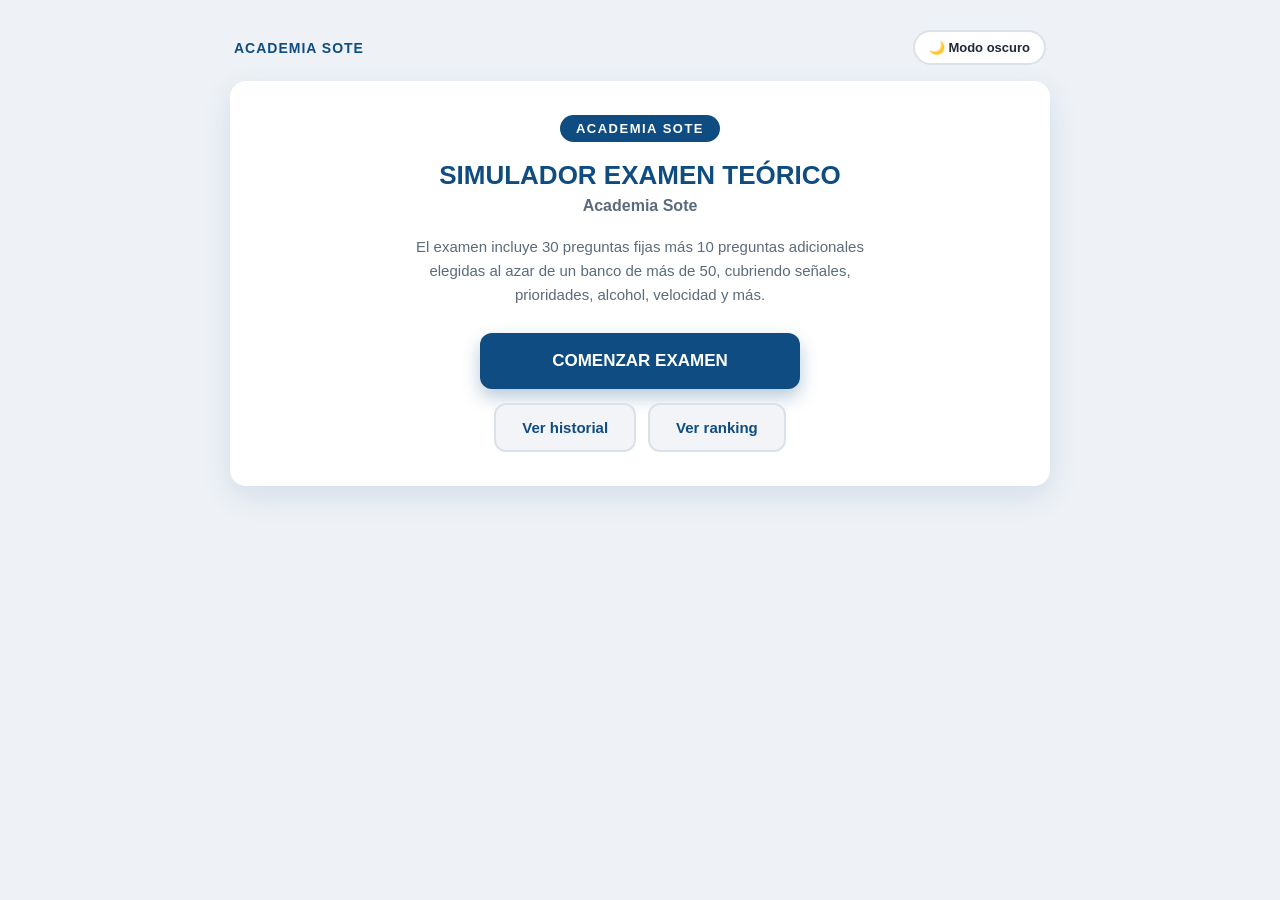
<file: simulacro.html>
<!DOCTYPE html>
<html lang="es">
<head>
<meta charset="UTF-8">
<meta name="viewport" content="width=device-width, initial-scale=1.0">
<title>Simulador Examen Teórico - Academia Sote</title>
<style>
  :root{
    --azul: #0F4C81;
    --azul-oscuro: #0a3a63;
    --fondo: #eef2f6;
    --tarjeta: #ffffff;
    --gris-claro: #f2f4f7;
    --gris-medio: #dbe1e8;
    --texto: #1f2937;
    --texto-suave: #5b6b7b;
    --verde: #1e9e5a;
    --verde-bg: #e6f8ee;
    --rojo: #d64545;
    --rojo-bg: #fdeaea;
    --sombra: 0 10px 30px rgba(15,76,129,0.12);
    --radio: 16px;
    --transicion: all .3s ease;
  }

  body.oscuro{
    --azul: #3a8bd8;
    --azul-oscuro: #2c6cad;
    --fondo: #0f1720;
    --tarjeta: #182430;
    --gris-claro: #212f3c;
    --gris-medio: #2c3e50;
    --texto: #eef2f6;
    --texto-suave: #a9b7c6;
    --verde: #34c77b;
    --verde-bg: #12301f;
    --rojo: #e9686b;
    --rojo-bg: #3a1a1c;
    --sombra: 0 10px 30px rgba(0,0,0,0.5);
  }

  *{ margin:0; padding:0; box-sizing:border-box; font-family:'Segoe UI', Roboto, Arial, sans-serif; }

  body{
    background: var(--fondo);
    color: var(--texto);
    min-height:100vh;
    display:flex;
    justify-content:center;
    padding: 20px;
    transition: background .3s ease, color .3s ease;
  }

  .app{ width:100%; max-width: 820px; margin-top: 10px; }

  .barra-superior{
    display:flex;
    justify-content:space-between;
    align-items:center;
    margin-bottom: 16px;
    padding: 0 4px;
  }
  .marca{
    font-weight: 800;
    color: var(--azul);
    font-size: 14px;
    letter-spacing: 1px;
  }
  .btn-tema{
    background: var(--tarjeta);
    border: 2px solid var(--gris-medio);
    color: var(--texto);
    border-radius: 30px;
    padding: 8px 14px;
    cursor:pointer;
    font-size: 13px;
    font-weight: 700;
    transition: var(--transicion);
  }
  .btn-tema:hover{ border-color: var(--azul); }

  .pantalla{ display:none; animation: fadeIn .4s ease; }
  .pantalla.activa{ display:block; }
  @keyframes fadeIn{ from{opacity:0; transform:translateY(10px);} to{opacity:1; transform:translateY(0);} }

  .tarjeta{
    background: var(--tarjeta);
    border-radius: var(--radio);
    box-shadow: var(--sombra);
    padding: 34px 30px;
    transition: var(--transicion);
    margin-bottom: 18px;
  }

  /* Inicio */
  .inicio{ text-align:center; }
  .logo-academia{
    display:inline-block;
    background: var(--azul);
    color: #fff;
    font-weight:700;
    font-size: 13px;
    letter-spacing: 1.5px;
    padding: 6px 16px;
    border-radius: 20px;
    margin-bottom: 18px;
  }
  .titulo-principal{ font-size: 26px; font-weight: 800; color: var(--azul); margin-bottom: 6px; }
  .subtitulo{ font-size: 16px; color: var(--texto-suave); margin-bottom: 20px; font-weight:600; }
  .descripcion{ font-size: 15px; color: var(--texto-suave); line-height: 1.6; max-width: 480px; margin: 0 auto 26px auto; }

  .btn{ border:none; cursor:pointer; font-weight:700; border-radius: 12px; transition: var(--transicion); font-size: 15px; }
  .btn-primario{ background: var(--azul); color: #fff; padding: 16px 34px; box-shadow: 0 8px 18px rgba(15,76,129,0.3); }
  .btn-primario:hover{ background: var(--azul-oscuro); transform: translateY(-2px); }
  .btn-primario:disabled{ opacity:.5; cursor:not-allowed; transform:none; }
  .btn-grande{ width: 100%; max-width: 320px; padding: 18px 30px; font-size: 17px; }
  .btn-secundario{ background: var(--gris-claro); color: var(--azul); padding: 14px 26px; border: 2px solid var(--gris-medio); }
  .btn-secundario:hover{ background: var(--gris-medio); }
  .fila-botones{ display:flex; flex-wrap:wrap; gap:12px; justify-content:center; margin-top: 6px; }

  /* Examen */
  .header-examen{ display:flex; justify-content:space-between; align-items:center; margin-bottom: 16px; flex-wrap: wrap; gap: 10px; }
  .contador-pregunta{ font-weight: 700; color: var(--azul); font-size: 15px; }
  .categoria-pregunta{ font-size: 12px; font-weight:700; color: var(--texto-suave); text-transform: uppercase; letter-spacing: .5px; }
  .cronometro{ background: var(--gris-claro); color: var(--azul); font-weight: 800; padding: 8px 16px; border-radius: 10px; font-size: 15px; min-width: 90px; text-align:center; }

  .barra-progreso-contenedor{ width:100%; height: 8px; background: var(--gris-medio); border-radius: 20px; overflow:hidden; margin-bottom: 24px; }
  .barra-progreso{ height:100%; width:0%; background: linear-gradient(90deg, var(--azul), #3a7bbf); border-radius: 20px; transition: width .4s ease; }

  .imagen-pregunta{
    width: 100%;
    max-width: 220px;
    height: 220px;
    margin: 0 auto 22px auto;
    border-radius: 14px;
    overflow: hidden;
    display:flex;
    align-items:center;
    justify-content:center;
    background: var(--gris-claro);
  }
  .imagen-pregunta img{ width:100%; height:100%; object-fit: contain; padding: 10px; }
  .imagen-no-disponible{
    width:100%; height:100%;
    display:flex; align-items:center; justify-content:center;
    color: var(--texto-suave); font-size: 13px; font-weight:700; text-align:center; padding: 10px;
  }

  .texto-pregunta{ font-size: 19px; font-weight: 700; color: var(--texto); margin-bottom: 22px; line-height: 1.5; }

  .opciones{ display:flex; flex-direction: column; gap: 12px; margin-bottom: 26px; }
  .opcion{
    display:flex; align-items:center; gap: 12px;
    background: var(--gris-claro); border: 2px solid var(--gris-medio);
    border-radius: 12px; padding: 14px 16px; cursor: pointer;
    transition: var(--transicion); font-size: 15px; font-weight: 500;
    color: var(--texto);
  }
  .opcion:hover{ border-color: var(--azul); transform: translateX(3px); }
  .opcion.seleccionada{ border-color: var(--azul); background: var(--verde-bg); box-shadow: 0 4px 10px rgba(15,76,129,0.15); }
  .opcion .letra{
    width: 28px; height: 28px; min-width: 28px; border-radius: 50%;
    background: var(--tarjeta); border: 2px solid var(--gris-medio);
    display:flex; align-items:center; justify-content:center;
    font-weight: 700; font-size: 13px; color: var(--azul);
  }
  .opcion.seleccionada .letra{ background: var(--azul); color: #fff; border-color: var(--azul); }

  .pie-examen{ display:flex; justify-content:space-between; gap: 10px; }

  /* Resultados */
  .resultado-encabezado{ text-align:center; margin-bottom: 26px; }
  .trofeo{ font-size: 60px; margin-bottom: 10px; }
  .resultado-estado{ font-size: 26px; font-weight: 800; padding: 10px 26px; border-radius: 14px; display:inline-block; margin-bottom: 10px; letter-spacing: 1px; }
  .resultado-estado.aprobado{ background: var(--verde-bg); color: var(--verde); }
  .resultado-estado.no-aprobado{ background: var(--rojo-bg); color: var(--rojo); }
  .mensaje-motivador{ color: var(--texto-suave); font-size: 14px; margin-top: 6px; }

  .grid-resultados{ display:grid; grid-template-columns: repeat(2, 1fr); gap: 14px; margin-bottom: 26px; }
  .stat-card{ background: var(--gris-claro); border-radius: 14px; padding: 18px; text-align:center; }
  .stat-valor{ font-size: 26px; font-weight: 800; color: var(--azul); }
  .stat-label{ font-size: 13px; color: var(--texto-suave); margin-top: 4px; font-weight:600; }
  .stat-card.correctas .stat-valor{ color: var(--verde); }
  .stat-card.incorrectas .stat-valor{ color: var(--rojo); }

  .titulo-seccion{ font-size: 19px; font-weight: 800; color: var(--azul); margin-bottom: 16px; text-align:center; }

  /* Categorías */
  .categoria-item{ margin-bottom: 12px; }
  .categoria-fila{ display:flex; justify-content:space-between; font-size: 13px; font-weight:600; margin-bottom: 4px; }
  .categoria-barra-fondo{ width:100%; height: 8px; background: var(--gris-medio); border-radius: 20px; overflow:hidden; }
  .categoria-barra{ height:100%; background: var(--azul); border-radius: 20px; transition: width .5s ease; }

  /* Revisión */
  .revision-item{ border: 2px solid var(--gris-medio); border-radius: 14px; padding: 18px; margin-bottom: 16px; background: var(--tarjeta); }
  .revision-item.correcta{ border-color: var(--verde); background: var(--verde-bg); }
  .revision-item.incorrecta{ border-color: var(--rojo); background: var(--rojo-bg); }
  .revision-numero{ font-size: 12px; font-weight:700; color: var(--texto-suave); margin-bottom: 6px; text-transform:uppercase; }
  .revision-pregunta{ font-weight: 700; margin-bottom: 10px; font-size: 15px; }
  .revision-imagen{ max-width: 140px; max-height: 140px; margin-bottom: 12px; border-radius: 10px; background: var(--gris-claro); }
  .revision-respuesta{ font-size: 14px; margin-bottom: 4px; }
  .revision-explicacion{ font-size: 13px; margin-top: 8px; color: var(--texto-suave); background: rgba(0,0,0,0.03); padding: 10px 12px; border-radius: 10px; }
  .badge-correcta{ color: var(--verde); font-weight: 700; }
  .badge-incorrecta{ color: var(--rojo); font-weight: 700; }

  #seccion-revision, #seccion-historial, #seccion-ranking{ display:none; }
  #seccion-revision.activa, #seccion-historial.activa, #seccion-ranking.activa{ display:block; animation: fadeIn .4s ease; }

  .historial-item, .ranking-item{
    display:flex; justify-content:space-between; align-items:center;
    background: var(--gris-claro); border-radius: 12px; padding: 12px 16px; margin-bottom: 10px; font-size: 14px;
  }
  .ranking-item .puesto{ font-weight:800; color: var(--azul); width: 30px; }
  .historial-item .fecha, .ranking-item .fecha{ color: var(--texto-suave); font-size: 12px; }

  .aviso-guardado{
    background: var(--verde-bg); color: var(--verde); font-weight:700; font-size: 13px;
    padding: 12px 16px; border-radius: 12px; margin-bottom: 18px; text-align:center;
  }

  #canvas-confetti{ position: fixed; top:0; left:0; width:100%; height:100%; pointer-events:none; z-index: 999; }

  @media (max-width: 600px){
    .tarjeta{ padding: 24px 16px; border-radius: 14px; }
    .titulo-principal{ font-size: 21px; }
    .texto-pregunta{ font-size: 17px; }
    .btn-grande{ max-width: 100%; }
  }
</style>
</head>
<body>

<canvas id="canvas-confetti"></canvas>

<div class="app">

  <div class="barra-superior">
    <span class="marca">ACADEMIA SOTE</span>
    <button class="btn-tema" id="btn-tema">🌙 Modo oscuro</button>
  </div>

  <!-- ============ PANTALLA INICIO ============ -->
  <section id="pantalla-inicio" class="pantalla activa">
    <div class="tarjeta inicio">
      <span class="logo-academia">ACADEMIA SOTE</span>
      <h1 class="titulo-principal">SIMULADOR EXAMEN TEÓRICO</h1>
      <p class="subtitulo">Academia Sote</p>
      <p class="descripcion">
        El examen incluye 30 preguntas fijas más 10 preguntas adicionales elegidas al azar
        de un banco de más de 50, cubriendo señales, prioridades, alcohol, velocidad y más.
      </p>
      <div id="aviso-guardado-contenedor"></div>
      <div class="fila-botones">
        <button class="btn btn-primario btn-grande" id="btn-comenzar">COMENZAR EXAMEN</button>
      </div>
      <div class="fila-botones" style="margin-top:14px;">
        <button class="btn btn-secundario" id="btn-ver-historial">Ver historial</button>
        <button class="btn btn-secundario" id="btn-ver-ranking">Ver ranking</button>
      </div>
    </div>

    <div class="tarjeta" id="seccion-historial">
      <h2 class="titulo-seccion">Últimos simulacros</h2>
      <div id="contenedor-historial"></div>
    </div>

    <div class="tarjeta" id="seccion-ranking">
      <h2 class="titulo-seccion">Ranking de puntajes</h2>
      <div id="contenedor-ranking"></div>
    </div>
  </section>

  <!-- ============ PANTALLA EXAMEN ============ -->
  <section id="pantalla-examen" class="pantalla">
    <div class="tarjeta">
      <div class="header-examen">
        <div>
          <div class="contador-pregunta" id="contador-pregunta">Pregunta 1 de 40</div>
          <div class="categoria-pregunta" id="categoria-pregunta">Categoría</div>
        </div>
        <span class="cronometro" id="cronometro">00:00</span>
      </div>

      <div class="barra-progreso-contenedor">
        <div class="barra-progreso" id="barra-progreso"></div>
      </div>

      <div class="imagen-pregunta" id="imagen-pregunta" style="display:none;"></div>

      <p class="texto-pregunta" id="texto-pregunta">Cargando pregunta...</p>

      <div class="opciones" id="contenedor-opciones"></div>

      <div class="pie-examen">
        <button class="btn btn-secundario" id="btn-anterior">ANTERIOR</button>
        <button class="btn btn-primario" id="btn-siguiente">SIGUIENTE</button>
      </div>
    </div>
  </section>

  <!-- ============ PANTALLA RESULTADOS ============ -->
  <section id="pantalla-resultados" class="pantalla">
    <div class="tarjeta">
      <div class="resultado-encabezado">
        <div class="trofeo" id="trofeo" style="display:none;">🏆</div>
        <div class="resultado-estado" id="resultado-estado">APROBADO</div>
        <div class="mensaje-motivador" id="mensaje-motivador"></div>
      </div>

      <div class="grid-resultados">
        <div class="stat-card correctas">
          <div class="stat-valor" id="stat-correctas">0</div>
          <div class="stat-label">Correctas</div>
        </div>
        <div class="stat-card incorrectas">
          <div class="stat-valor" id="stat-incorrectas">0</div>
          <div class="stat-label">Incorrectas</div>
        </div>
        <div class="stat-card">
          <div class="stat-valor" id="stat-porcentaje">0%</div>
          <div class="stat-label">Porcentaje</div>
        </div>
        <div class="stat-card">
          <div class="stat-valor" id="stat-tiempo">00:00</div>
          <div class="stat-label">Tiempo utilizado</div>
        </div>
      </div>

      <h2 class="titulo-seccion">Estadísticas por categoría</h2>
      <div id="contenedor-categorias" style="margin-bottom: 26px;"></div>

      <div class="fila-botones">
        <button class="btn btn-secundario" id="btn-revisar">REVISAR RESPUESTAS</button>
        <button class="btn btn-primario" id="btn-reintentar">REALIZAR OTRO SIMULACRO</button>
      </div>

      <div id="seccion-revision">
        <h2 class="titulo-seccion" style="margin-top:24px;">Revisión de Respuestas</h2>
        <div id="contenedor-revision"></div>
      </div>
    </div>
  </section>

</div>

<script>
/* =========================================================
   ESTRUCTURA DE CADA PREGUNTA (obligatoria para todas):
   {
     id: numero,
     tipo: "fija" | "aleatoria",
     categoria: "texto de la categoría",
     pregunta: "texto de la pregunta",
     imagen: "images/nombre.svg" o "" si no tiene,
     opciones: ["", "", "", ""],
     correcta: indice de la opcion correcta,
     explicacion: "por que esa opcion es la correcta"
   }
========================================================= */

/* =========================================================
   PREGUNTAS FIJAS (30) - SIEMPRE APARECEN, EN ESTE ORDEN,
   CON EL TEXTO Y LAS OPCIONES EXACTAS PROVISTAS.
   NO MODIFICAR TEXTO NI OPCIONES NI ORDEN.
========================================================= */
const preguntasFijas = [
  {
    id: 1, tipo: "fija", categoria: "Velocidad",
    pregunta: "La velocidad adecuada de circulación de un vehículo en caso de aglomeración de personas es:",
    imagen: "",
    opciones: ["15 km/h", "Paso de peatón", "25 km/h", "Ninguna de las anteriores"],
    correcta: 0,
    explicacion: "En zonas con aglomeración de personas la velocidad máxima permitida se reduce a 15 km/h para evitar accidentes."
  },
  {
    id: 2, tipo: "fija", categoria: "Luces",
    pregunta: "El color de las luces que proyectan hacia adelante los vehículos pueden ser:",
    imagen: "",
    opciones: ["Rojas o blancas", "Verdes o amarillas", "Amarillas o blancas", "Ninguna de las anteriores es correcta"],
    correcta: 2,
    explicacion: "Las luces delanteras reglamentarias deben ser blancas o amarillas; el rojo y el verde no están permitidos hacia adelante."
  },
  {
    id: 3, tipo: "fija", categoria: "Seguridad",
    pregunta: "Durante la carga de combustible se podrá mantener el motor encendido:",
    imagen: "",
    opciones: ["Verdadero", "Falso"],
    correcta: 1,
    explicacion: "El motor debe apagarse durante la carga de combustible por riesgo de incendio o explosión."
  },
  {
    id: 4, tipo: "fija", categoria: "Conceptos generales",
    pregunta: "La calle o calzada es el tramo de la vía pública destinado preferentemente a:",
    imagen: "",
    opciones: ["La circulación en cualquier vehículo", "Solamente la circulación de vehículos pesados", "La circulación de peatones", "Solamente la circulación de vehículos livianos"],
    correcta: 0,
    explicacion: "La calzada es la parte de la vía destinada a la circulación de vehículos en general, sin restringirse a un tipo específico."
  },
  {
    id: 5, tipo: "fija", categoria: "Prioridades de paso",
    pregunta: "Cruce peatonal es:",
    imagen: "",
    opciones: [
      "Parte de la calle habilitada para ser atravesada por peatones",
      "La senda de seguridad formada por la prolongación (imaginaria o demarcada) del eje de calzada",
      "Parte de la vereda donde se debe esperar hasta poder cruzar",
      "Los llamados \"lomos de burro\""
    ],
    correcta: 1,
    explicacion: "El cruce peatonal se define como la senda de seguridad formada por la prolongación, imaginaria o demarcada, del eje de la vereda o calzada."
  },
  {
    id: 6, tipo: "fija", categoria: "Luces",
    pregunta: "Ante estas circunstancias: lluvia, atardecer, niebla, humo. ¿Con qué luces deberá circular?",
    imagen: "",
    opciones: ["Luces de posición", "Luces de corto alcance", "Luces de largo alcance", "Luz de marcha atrás"],
    correcta: 1,
    explicacion: "En condiciones de baja visibilidad se deben usar las luces bajas (de corto alcance), ya que las altas encandilan y reducen la visibilidad propia y ajena."
  },
  {
    id: 7, tipo: "fija", categoria: "Seguridad",
    pregunta: "Al reventar un neumático se debe tomar fuertemente el volante y frenar tan suavemente como le sea posible:",
    imagen: "",
    opciones: ["Verdadero", "Falso"],
    correcta: 0,
    explicacion: "Sostener firmemente el volante y frenar de forma progresiva evita que el vehículo se desvíe bruscamente tras el reventón."
  },
  {
    id: 8, tipo: "fija", categoria: "Velocidad",
    pregunta: "En carretera se debe aminorar la marcha en:",
    imagen: "",
    opciones: ["Zona urbana y caseríos", "Curvas y cruces", "Paso de nivel y puentes", "Todas las anteriores son correctas"],
    correcta: 3,
    explicacion: "Todas esas situaciones representan zonas de mayor riesgo donde corresponde reducir la velocidad."
  },
  {
    id: 9, tipo: "fija", categoria: "Seguridad",
    pregunta: "Usted puede usar la bocina de su vehículo para:",
    imagen: "",
    opciones: ["Apurar al que va adelante", "Prevenir un accidente en caso de extrema necesidad", "Avisar que va a estacionar", "Siempre, salvo cuando pasa frente a un hospital"],
    correcta: 1,
    explicacion: "La bocina solo debe usarse como recurso excepcional para prevenir un accidente, no para presionar a otros conductores."
  },
  {
    id: 10, tipo: "fija", categoria: "Prioridades de paso",
    pregunta: "Derecho preferente de paso es:",
    imagen: "",
    opciones: [
      "La facultad de un peatón o un conductor de un vehículo para proseguir su marcha",
      "La facultad de un vehículo para no detener la marcha al ingresar a una calle preferencial",
      "La facultad del conductor de un vehículo para cambiar de dirección careciendo de preferencia",
      "Ninguna de las anteriores es correcta"
    ],
    correcta: 0,
    explicacion: "El derecho preferente de paso es la facultad de proseguir la marcha con prioridad sobre otros usuarios de la vía."
  },
  {
    id: 11, tipo: "fija", categoria: "Cinturón",
    pregunta: "¿Para quién es obligatorio el uso del cinturón de seguridad?",
    imagen: "",
    opciones: ["Solo para los ocupantes del asiento trasero del vehículo", "Solo para los ocupantes de los asientos delanteros del vehículo", "Para todos los ocupantes del coche", "Ninguna de las anteriores es correcta"],
    correcta: 2,
    explicacion: "El uso del cinturón de seguridad es obligatorio para todos los ocupantes del vehículo, sin importar el asiento."
  },
  {
    id: 12, tipo: "fija", categoria: "Prioridades de paso",
    pregunta: "En un cruce no regulado, ¿qué vehículo tiene el derecho preferente de paso?",
    imagen: "",
    opciones: ["El que llega primero al cruce", "El que aparece por la derecha", "El que aparece por la izquierda", "El que llega último al cruce"],
    correcta: 1,
    explicacion: "En un cruce no regulado, la prioridad la tiene el vehículo que aparece por la derecha."
  },
  {
    id: 13, tipo: "fija", categoria: "Luces",
    pregunta: "Durante la noche en áreas urbanas los vehículos deben circular con todas las luces reglamentarias encendidas:",
    imagen: "",
    opciones: ["Verdadero", "Falso"],
    correcta: 0,
    explicacion: "De noche es obligatorio circular con las luces reglamentarias encendidas (posición y bajas), incluso en áreas urbanas iluminadas."
  },
  {
    id: 14, tipo: "fija", categoria: "Adelantamientos",
    pregunta: "Antes de empezar a pasar el vehículo que circula delante de usted deberá:",
    imagen: "",
    opciones: ["Mirar por el espejo retrovisor y encender el señalero", "Tocar bocina", "Hacer cambio de luces", "Colocarse en la senda derecha y encender el señalero"],
    correcta: 0,
    explicacion: "Antes de adelantar corresponde verificar por el espejo retrovisor que la maniobra es segura y anunciarla con el señalero."
  },
  {
    id: 15, tipo: "fija", categoria: "Seguridad",
    pregunta: "Si tiene que retroceder y por una pendiente su vehículo se va solo hacia atrás, no es necesario poner la reversa:",
    imagen: "",
    opciones: ["Verdadero", "Falso"],
    correcta: 1,
    explicacion: "Siempre que el vehículo se desplace hacia atrás debe utilizarse la marcha atrás, independientemente de la pendiente."
  },
  {
    id: 16, tipo: "fija", categoria: "Estacionamiento",
    pregunta: "¿Qué debe hacer un conductor al estacionar un vehículo motorizado?",
    imagen: "",
    opciones: ["Detener el motor del vehículo", "Dejar el coche en primera", "Aplicar freno de mano", "Poner las ruedas en ángulo con el cordón", "Respuestas A y C son correctas"],
    correcta: 4,
    explicacion: "Al estacionar corresponde detener el motor y aplicar el freno de mano para garantizar que el vehículo quede inmóvil."
  },
  {
    id: 17, tipo: "fija", categoria: "Seguridad",
    pregunta: "En pavimento mojado se debe circular con el vehículo en punto muerto:",
    imagen: "",
    opciones: ["Verdadero", "Falso"],
    correcta: 1,
    explicacion: "Nunca se debe circular en punto muerto, y menos aún en pavimento mojado, ya que se pierde el control y el frenado motor."
  },
  {
    id: 18, tipo: "fija", categoria: "Seguridad",
    pregunta: "Para señalizar con el brazo la disminución de velocidad o detención del vehículo se deberá colocar el mismo:",
    imagen: "",
    opciones: ["Extendido horizontalmente", "En ángulo recto hacia arriba", "Extendido hacia abajo", "Ninguna de las anteriores es correcta"],
    correcta: 2,
    explicacion: "La señal manual de disminución de velocidad o detención se realiza con el brazo extendido hacia abajo."
  },
  {
    id: 19, tipo: "fija", categoria: "Seguridad",
    pregunta: "El tiempo de reacción del conductor se ve afectado por:",
    imagen: "",
    opciones: ["El estado de la ruta", "La velocidad a la cual conduce", "El cansancio", "Los defectos mecánicos del vehículo"],
    correcta: 2,
    explicacion: "El tiempo de reacción es una condición del conductor y se ve directamente afectado por el cansancio, no por factores externos al conductor."
  },
  {
    id: 20, tipo: "fija", categoria: "Seguridad",
    pregunta: "La visión se reduce:",
    imagen: "",
    opciones: ["En las horas de la noche", "Con el encandilamiento", "Cuando mayor velocidad se desarrolla", "Todas las anteriores son correctas"],
    correcta: 3,
    explicacion: "Todos esos factores reducen el campo y la calidad de la visión del conductor."
  },
  {
    id: 21, tipo: "fija", categoria: "Adelantamientos",
    pregunta: "¿Qué debe hacer usted cuando otro vehículo lo está adelantando?",
    imagen: "",
    opciones: ["Mantener la velocidad o disminuirla", "Encender las luces", "Frenar bruscamente", "Aumentar la velocidad"],
    correcta: 0,
    explicacion: "Cuando lo adelantan corresponde mantener o reducir la velocidad para facilitar la maniobra del otro vehículo con seguridad."
  },
  {
    id: 22, tipo: "fija", categoria: "Seguridad",
    pregunta: "Si usted está mentalmente incapacitado para conducir, le pueden negar la libreta:",
    imagen: "",
    opciones: ["Verdadero", "Falso"],
    correcta: 0,
    explicacion: "La aptitud psicofísica es requisito para obtener y mantener la libreta de conducir; si no se cumple, puede negarse."
  },
  {
    id: 23, tipo: "fija", categoria: "Cinturón",
    pregunta: "En caso de incendio o inmersión, el cinturón de seguridad disminuye el riesgo de muerte:",
    imagen: "",
    opciones: ["Verdadero", "Falso"],
    correcta: 1,
    explicacion: "En situaciones de incendio o inmersión el cinturón puede dificultar una salida rápida del vehículo si no se libera a tiempo."
  },
  {
    id: 24, tipo: "fija", categoria: "Seguridad",
    pregunta: "En caso de quedarse sin frenos, cuando el pedal ofrece algo de resistencia, lo correcto es:",
    imagen: "",
    opciones: ["Apretar el pedal a fondo", "Bombear para recuperar presión en el sistema", "Apretar el pedal suavemente", "Todas son correctas", "La A y B son correctas"],
    correcta: 1,
    explicacion: "Bombear el pedal permite recuperar presión en el circuito hidráulico y recuperar parcialmente la capacidad de frenado."
  },
  {
    id: 25, tipo: "fija", categoria: "Prioridades de paso",
    pregunta: "Cuando se cambia de dirección y gira a la derecha, usted debe:",
    imagen: "",
    opciones: ["Ceder el paso a quien viene por la izquierda", "Ceder el paso a los peatones", "Todas son correctas", "Ceder el paso a quien viene por la izquierda", "A y B son correctas"],
    correcta: 4,
    explicacion: "Al girar debe cederse el paso tanto a los peatones que cruzan como a los vehículos con prioridad, combinando ambas respuestas."
  },
  {
    id: 26, tipo: "fija", categoria: "Alcohol",
    pregunta: "Para reducir los efectos del alcohol en la sangre, al momento de asumir la conducción de cualquier vehículo debemos:",
    imagen: "",
    opciones: ["Beber café", "Consumir chocolate", "Tomar un baño frío, previo a conducir", "Ninguna es correcta. No debemos conducir bajo los efectos del alcohol"],
    correcta: 3,
    explicacion: "No existe ningún método rápido para eliminar el alcohol de la sangre; lo correcto es no conducir bajo sus efectos."
  },
  {
    id: 27, tipo: "fija", categoria: "Prioridades de paso",
    pregunta: "Al llegar a un cruce con su vehículo teniendo luz verde al frente y una ambulancia haciendo uso de la sirena y luces intermitentes aparece por la izquierda pidiendo paso, intentando cruzar con luz roja al frente, ¿qué debe hacer usted?",
    imagen: "",
    opciones: [
      "No cruzar y dar preferencia de paso a la ambulancia",
      "Detenerse y comenzar a tocar bocina encendiendo todas las luces del vehículo para hacerse eco de la emergencia y avisar a los demás usuarios",
      "Proseguir la marcha porque usted tiene luz verde al frente y la ambulancia está en infracción al cruzar con luz roja"
    ],
    correcta: 0,
    explicacion: "Los vehículos de emergencia con sirena y luces activadas tienen prioridad absoluta sobre cualquier otra señal de tránsito."
  },
  {
    id: 28, tipo: "fija", categoria: "Señales preventivas",
    pregunta: "¿Qué le indica a usted esta señal?",
    imagen: "images/curva-derecha.jpg",
    opciones: ["Próximamente curva a la derecha", "Ninguna es correcta", "Próximamente curva a la izquierda", "Próximamente aparecerá tránsito sobre la izquierda"],
    correcta: 0,
    explicacion: "Esta señal preventiva triangular con la curva dibujada hacia la derecha anticipa una curva pronunciada en ese sentido."
  },
  {
    id: 29, tipo: "fija", categoria: "Seguridad",
    pregunta: "¿Dónde puede usted realizar un cambio de frente en la misma calzada por la que circula?",
    imagen: "",
    opciones: [
      "En las proximidades de puentes",
      "Ninguna de las opciones es correcta",
      "En las proximidades de curvas",
      "En repechos y cruces ferroviarios",
      "En las proximidades de pasos a nivel",
      "En las proximidades de túneles",
      "Todas son válidas"
    ],
    correcta: 1,
    explicacion: "Todas las ubicaciones listadas están prohibidas para realizar un cambio de frente por la falta de visibilidad y el riesgo que implican."
  },
  {
    id: 30, tipo: "fija", categoria: "Estacionamiento",
    pregunta: "Está terminantemente prohibido estacionar:",
    imagen: "",
    opciones: [
      "En la mitad de la cuadra",
      "En la acera derecha de las calles de doble sentido",
      "En la puerta de una escuela",
      "A menos de 10 metros de una señal de \"PARE\" o \"CEDA EL PASO\"",
      "En los canteros centrales",
      "En ángulo con el cordón",
      "Las respuestas D, E y F son correctas"
    ],
    correcta: 6,
    explicacion: "Está prohibido estacionar cerca de señales de PARE o CEDA EL PASO, en canteros centrales y en ángulo con el cordón."
  }
];

/* =========================================================
   PREGUNTAS ALEATORIAS (mínimo 50)
   De aquí se eligen 10 al azar, sin repetir, en cada examen.
   Se agregan siempre DESPUÉS de las 30 fijas (no se mezclan
   entre sí las fijas con las aleatorias).
========================================================= */
const preguntasAleatorias = [
  {
    id: 101, tipo: "aleatoria", categoria: "Señales reglamentarias",
    pregunta: "¿Qué indica esta señal?",
    imagen: "images/pare.jpg",
    opciones: ["Detención total y obligatoria antes de continuar", "Reducir la velocidad", "Ceder el paso sin detenerse", "Prohibido girar"],
    correcta: 0,
    explicacion: "La señal PARE exige una detención total del vehículo antes de reanudar la marcha, verificando que no haya riesgo."
  },
  {
    id: 102, tipo: "aleatoria", categoria: "Señales reglamentarias",
    pregunta: "¿Qué indica esta señal triangular invertida?",
    imagen: "images/ceda-el-paso.webp",
    opciones: ["Ceder el paso a quien corresponda sin detenerse obligatoriamente", "Detención obligatoria siempre", "Prohibido el paso de camiones", "Fin de la vía preferencial"],
    correcta: 0,
    explicacion: "La señal de CEDA EL PASO obliga a disminuir la velocidad y ceder prioridad, deteniéndose solo si es necesario para evitar un accidente."
  },
  {
    id: 103, tipo: "aleatoria", categoria: "Señales reglamentarias",
    pregunta: "¿Qué significa esta señal circular azul con una línea roja diagonal?",
    imagen: "images/no-estacionar.jpg",
    opciones: ["Prohibido estacionar", "Estacionamiento exclusivo para taxis", "Prohibido circular", "Zona de carga y descarga"],
    correcta: 0,
    explicacion: "Esta señal circular indica la prohibición de estacionar vehículos en ese tramo de la vía."
  },
  {
    id: 104, tipo: "aleatoria", categoria: "Señales reglamentarias",
    pregunta: "¿Qué indica una señal circular azul con una flecha blanca hacia arriba?",
    imagen: "images/doble-mano.jpg",
    opciones: ["Sentido obligatorio de circulación", "Zona de doble mano prohibida", "Fin de la autopista", "Prioridad para peatones"],
    correcta: 0,
    explicacion: "Las señales circulares azules con flechas indican el sentido obligatorio en el que se debe circular."
  },
  {
    id: 105, tipo: "aleatoria", categoria: "Señales preventivas",
    pregunta: "¿Qué anticipa esta señal triangular?",
    imagen: "images/curva-peligrosa-izquierda.jpg",
    opciones: ["Una curva peligrosa hacia la izquierda", "Una curva peligrosa hacia la derecha", "Un cruce de peatones", "Un camino sin salida"],
    correcta: 0,
    explicacion: "Esta señal preventiva anticipa que el camino presenta una curva pronunciada hacia la izquierda."
  },
  {
    id: 106, tipo: "aleatoria", categoria: "Señales preventivas",
    pregunta: "¿Qué anticipa esta señal triangular con la figura de una persona caminando?",
    imagen: "images/cruce-peatonal.jpg",
    opciones: ["Proximidad de un cruce de peatones", "Zona escolar exclusivamente", "Prohibido el paso de peatones", "Comienzo de una senda ciclista"],
    correcta: 0,
    explicacion: "Esta señal preventiva anticipa que más adelante hay un cruce habilitado para peatones."
  },
  {
    id: 107, tipo: "aleatoria", categoria: "Señales preventivas",
    pregunta: "La señal preventiva que anticipa un cruce de vías férreas es de forma:",
    imagen: "",
    opciones: ["Triangular con una cruz o símbolo de tren", "Circular con fondo rojo", "Rectangular verde", "Octogonal roja"],
    correcta: 0,
    explicacion: "Las señales preventivas de cruce ferroviario son triangulares y anticipan la proximidad de las vías."
  },
  {
    id: 108, tipo: "aleatoria", categoria: "Señales preventivas",
    pregunta: "Ante una señal preventiva de \"camino resbaladizo\", el conductor debe:",
    imagen: "",
    opciones: ["Reducir la velocidad y extremar precauciones", "Acelerar para cruzar rápido el tramo", "Ignorarla si no llueve", "Encender las luces altas"],
    correcta: 0,
    explicacion: "Ante un camino resbaladizo corresponde reducir la velocidad y aumentar la distancia de frenado prevista."
  },
  {
    id: 109, tipo: "aleatoria", categoria: "Señales informativas",
    pregunta: "¿Qué indica esta señal rectangular verde con una cruz blanca?",
    imagen: "images/hospital.jpg",
    opciones: ["Proximidad de un hospital o centro de salud", "Zona de estacionamiento gratuito", "Prohibido el paso de ambulancias", "Fin de la ruta nacional"],
    correcta: 0,
    explicacion: "Las señales informativas de servicios indican, entre otros, la proximidad de hospitales o centros de salud."
  },
  {
    id: 110, tipo: "aleatoria", categoria: "Señales informativas",
    pregunta: "Las señales informativas se caracterizan por:",
    imagen: "",
    opciones: ["Guiar al conductor sobre rutas, servicios y lugares de interés", "Imponer una prohibición obligatoria", "Advertir sobre un peligro inmediato", "Indicar siempre un límite de velocidad"],
    correcta: 0,
    explicacion: "Las señales informativas orientan al conductor sobre destinos, servicios y lugares de interés, sin imponer una prohibición."
  },
  {
    id: 111, tipo: "aleatoria", categoria: "Señales informativas",
    pregunta: "Una señal informativa con la letra \"E\" dentro de un rectángulo indica:",
    imagen: "",
    opciones: ["Zona de estacionamiento permitido", "Escuela cercana", "Estación de servicio", "Salida de emergencia"],
    correcta: 0,
    explicacion: "La letra E dentro de un rectángulo informativo suele indicar una zona habilitada para estacionar."
  },
  {
    id: 112, tipo: "aleatoria", categoria: "Señales informativas",
    pregunta: "¿Qué tipo de señal es la que indica un teléfono de emergencia en la ruta?",
    imagen: "",
    opciones: ["Informativa", "Reglamentaria", "Preventiva", "Ninguna es correcta"],
    correcta: 0,
    explicacion: "Las señales de servicios como teléfonos de emergencia son de carácter informativo."
  },
  {
    id: 113, tipo: "aleatoria", categoria: "Prioridades de paso",
    pregunta: "En una rotonda, ¿quién tiene generalmente la prioridad de paso?",
    imagen: "",
    opciones: ["El vehículo que ya circula dentro de la rotonda", "El vehículo que ingresa por la derecha", "El vehículo más grande", "El vehículo que llega primero al ingreso"],
    correcta: 0,
    explicacion: "Como regla general, el vehículo que ya se encuentra circulando dentro de la rotonda tiene prioridad sobre el que ingresa."
  },
  {
    id: 114, tipo: "aleatoria", categoria: "Prioridades de paso",
    pregunta: "Si el semáforo está en amarillo intermitente, el conductor debe:",
    imagen: "",
    opciones: ["Avanzar con precaución respetando las prioridades del cruce", "Detenerse siempre en forma obligatoria", "Acelerar para cruzar antes de que cambie", "Ignorar la señal si no hay otros vehículos"],
    correcta: 0,
    explicacion: "El amarillo intermitente indica precaución: se puede avanzar pero respetando las reglas de prioridad del cruce."
  },
  {
    id: 115, tipo: "aleatoria", categoria: "Prioridades de paso",
    pregunta: "Un peatón cruzando por una senda sin semáforo tiene:",
    imagen: "",
    opciones: ["Prioridad de paso sobre los vehículos", "Prioridad solo si es menor de edad", "Nunca tiene prioridad frente a un vehículo", "Prioridad solo de noche"],
    correcta: 0,
    explicacion: "El peatón que cruza por la senda peatonal tiene prioridad de paso frente a los vehículos."
  },
  {
    id: 116, tipo: "aleatoria", categoria: "Prioridades de paso",
    pregunta: "Ante un vehículo de emergencia con sirena y luces activadas, los demás conductores deben:",
    imagen: "",
    opciones: ["Ceder el paso y facilitar su circulación", "Mantener su velocidad normal", "Detenerse en el acto sin importar el lugar", "Adelantarlo para despejar la vía"],
    correcta: 0,
    explicacion: "Los conductores deben ceder el paso y facilitar la circulación de vehículos de emergencia con sirena y luces activadas."
  },
  {
    id: 117, tipo: "aleatoria", categoria: "Semáforos",
    pregunta: "La luz amarilla fija en un semáforo indica:",
    imagen: "",
    opciones: ["Precaución, prepararse para detenerse", "Vía libre para acelerar", "Detención total inmediata", "Cambio de sentido habilitado"],
    correcta: 0,
    explicacion: "La luz amarilla fija anuncia el cambio a rojo y advierte al conductor que debe prepararse para detenerse."
  },
  {
    id: 118, tipo: "aleatoria", categoria: "Semáforos",
    pregunta: "Una luz roja intermitente en un semáforo equivale a:",
    imagen: "",
    opciones: ["Una señal de PARE", "Una señal de CEDA EL PASO", "Vía libre", "Prohibido circular en esa calle todo el día"],
    correcta: 0,
    explicacion: "La luz roja intermitente equivale a una señal de PARE: el conductor debe detenerse totalmente antes de continuar."
  },
  {
    id: 119, tipo: "aleatoria", categoria: "Semáforos",
    pregunta: "Una flecha verde en el semáforo indica:",
    imagen: "",
    opciones: ["Se permite avanzar únicamente en el sentido de la flecha", "Se permite avanzar en cualquier dirección", "Se debe detener el vehículo", "Solo pueden avanzar los peatones"],
    correcta: 0,
    explicacion: "La flecha verde habilita el avance exclusivamente en la dirección que la flecha indica."
  },
  {
    id: 120, tipo: "aleatoria", categoria: "Semáforos",
    pregunta: "Si el semáforo está apagado por un corte de energía, el cruce se debe tratar como:",
    imagen: "",
    opciones: ["Un cruce no regulado, respetando la prioridad de derecha", "Una vía totalmente libre sin restricciones", "Un cruce prohibido para todos", "Una zona de detención total obligatoria para todos"],
    correcta: 0,
    explicacion: "Cuando el semáforo no funciona, el cruce se trata como no regulado y rige la prioridad del vehículo que aparece por la derecha."
  },
  {
    id: 121, tipo: "aleatoria", categoria: "Alcohol",
    pregunta: "El límite de alcoholemia permitido para conducir es, en la mayoría de los casos:",
    imagen: "",
    opciones: ["Muy bajo o nulo, según la normativa vigente", "Ilimitado si se conduce con precaución", "Solo se controla en rutas nacionales", "No existe ningún límite legal"],
    correcta: 0,
    explicacion: "La normativa de tránsito establece límites muy bajos o nulos de alcoholemia para poder conducir legalmente."
  },
  {
    id: 122, tipo: "aleatoria", categoria: "Alcohol",
    pregunta: "Conducir bajo los efectos del alcohol principalmente:",
    imagen: "",
    opciones: ["Reduce los reflejos y la capacidad de reacción", "Mejora la concentración del conductor", "No afecta la percepción de la velocidad", "Solo afecta a conductores nuevos"],
    correcta: 0,
    explicacion: "El alcohol reduce los reflejos, la coordinación y la capacidad de reacción ante imprevistos."
  },
  {
    id: 123, tipo: "aleatoria", categoria: "Alcohol",
    pregunta: "El alcohol se elimina del organismo:",
    imagen: "",
    opciones: ["De forma gradual con el paso del tiempo, no con remedios caseros", "Instantáneamente al tomar café", "Con una ducha fría", "Al masticar chicle"],
    correcta: 0,
    explicacion: "El organismo elimina el alcohol de forma gradual; no existen métodos caseros que aceleren ese proceso."
  },
  {
    id: 124, tipo: "aleatoria", categoria: "Alcohol",
    pregunta: "El alcohol afecta el tiempo de reacción del conductor porque:",
    imagen: "",
    opciones: ["Actúa como depresor del sistema nervioso central", "Mejora la visión nocturna", "Aumenta la atención sobre el entorno", "No tiene relación con el sistema nervioso"],
    correcta: 0,
    explicacion: "El alcohol es un depresor del sistema nervioso central, lo que enlentece la respuesta del conductor ante estímulos."
  },
  {
    id: 125, tipo: "aleatoria", categoria: "THC",
    pregunta: "Conducir bajo los efectos del THC (marihuana):",
    imagen: "",
    opciones: ["Está prohibido y afecta la atención y los reflejos", "Está permitido si se conduce despacio", "Solo está prohibido de noche", "Mejora la concentración al volante"],
    correcta: 0,
    explicacion: "Conducir bajo los efectos del THC está prohibido, ya que afecta la atención, los reflejos y la percepción del riesgo."
  },
  {
    id: 126, tipo: "aleatoria", categoria: "THC",
    pregunta: "Combinar alcohol y THC antes de conducir:",
    imagen: "",
    opciones: ["Potencia los efectos negativos sobre la conducción", "Anula los efectos de ambas sustancias", "Es seguro si se espera una hora", "No afecta el tiempo de reacción"],
    correcta: 0,
    explicacion: "La combinación de alcohol y THC potencia sus efectos negativos sobre los reflejos y la atención del conductor."
  },
  {
    id: 127, tipo: "aleatoria", categoria: "THC",
    pregunta: "El THC puede permanecer detectable en el organismo:",
    imagen: "",
    opciones: ["Durante varias horas o incluso días, según el consumo", "Solo durante 10 minutos", "Nunca es detectable en controles", "Únicamente si se fuma en el vehículo"],
    correcta: 0,
    explicacion: "El THC puede permanecer detectable en el organismo por un período prolongado, que varía según la frecuencia de consumo."
  },
  {
    id: 128, tipo: "aleatoria", categoria: "Adelantamientos",
    pregunta: "Está prohibido adelantar a otro vehículo:",
    imagen: "",
    opciones: ["En curvas con visibilidad reducida", "En cualquier recta despejada", "En autopistas con más de un carril", "Cuando el otro vehículo circula muy lento"],
    correcta: 0,
    explicacion: "Adelantar en curvas con visibilidad reducida es peligroso y está prohibido por la falta de visión sobre el tránsito que viene en sentido contrario."
  },
  {
    id: 129, tipo: "aleatoria", categoria: "Adelantamientos",
    pregunta: "¿Está permitido adelantar en la zona de un cruce peatonal señalizado?",
    imagen: "",
    opciones: ["No, está prohibido por el riesgo para los peatones", "Sí, siempre que se toque bocina", "Sí, si no hay peatones a la vista", "Solo está permitido de noche"],
    correcta: 0,
    explicacion: "Adelantar cerca de un cruce peatonal está prohibido porque compromete la seguridad de los peatones que puedan cruzar."
  },
  {
    id: 130, tipo: "aleatoria", categoria: "Adelantamientos",
    pregunta: "Una línea continua en el centro de la calzada indica que:",
    imagen: "",
    opciones: ["Está prohibido adelantar", "Se permite adelantar con precaución", "Solo pueden adelantar las motos", "Indica el fin de la ruta"],
    correcta: 0,
    explicacion: "La línea continua en el centro de la calzada prohíbe realizar maniobras de adelantamiento en ese tramo."
  },
  {
    id: 131, tipo: "aleatoria", categoria: "Adelantamientos",
    pregunta: "Adelantar utilizando la banquina o el arcén:",
    imagen: "",
    opciones: ["Está prohibido por el riesgo que implica", "Está permitido si hay espacio suficiente", "Es obligatorio en rutas con mucho tránsito", "Solo lo pueden hacer los camiones"],
    correcta: 0,
    explicacion: "Adelantar por la banquina está prohibido, ya que esa zona no está preparada para la circulación normal de vehículos."
  },
  {
    id: 132, tipo: "aleatoria", categoria: "Estacionamiento",
    pregunta: "La distancia mínima para estacionar respecto de una esquina es, generalmente:",
    imagen: "",
    opciones: ["Unos 5 metros antes de la esquina", "Pegado a la esquina", "50 metros antes de la esquina", "No existe una distancia mínima"],
    correcta: 0,
    explicacion: "Se debe respetar una distancia mínima aproximada de 5 metros antes de la esquina para no afectar la visibilidad en el cruce."
  },
  {
    id: 133, tipo: "aleatoria", categoria: "Estacionamiento",
    pregunta: "¿Se puede estacionar sobre una rampa para personas con discapacidad?",
    imagen: "",
    opciones: ["No, está terminantemente prohibido", "Sí, por unos minutos", "Sí, si no hay otro lugar disponible", "Solo de noche"],
    correcta: 0,
    explicacion: "Estacionar sobre una rampa para personas con discapacidad está prohibido, ya que impide su uso a quienes la necesitan."
  },
  {
    id: 134, tipo: "aleatoria", categoria: "Estacionamiento",
    pregunta: "Estacionar frente a la entrada de un garaje ajeno:",
    imagen: "",
    opciones: ["Está prohibido porque obstruye la salida", "Está permitido si es por poco tiempo", "Solo está prohibido de noche", "Está permitido los fines de semana"],
    correcta: 0,
    explicacion: "Estacionar frente a un garaje ajeno está prohibido porque impide la libre entrada y salida de vehículos."
  },
  {
    id: 135, tipo: "aleatoria", categoria: "Estacionamiento",
    pregunta: "Estacionar en doble fila:",
    imagen: "",
    opciones: ["Está prohibido porque obstruye la circulación", "Está permitido por unos minutos siempre", "Es obligatorio en zonas congestionadas", "Solo lo pueden hacer los taxis"],
    correcta: 0,
    explicacion: "Estacionar en doble fila está prohibido porque entorpece la circulación normal del tránsito."
  },
  {
    id: 136, tipo: "aleatoria", categoria: "Luces",
    pregunta: "El uso de luces altas dentro de zonas urbanas iluminadas:",
    imagen: "",
    opciones: ["Debe evitarse para no encandilar a otros conductores", "Es obligatorio siempre", "Mejora la visibilidad sin ningún inconveniente", "Solo se puede usar de día"],
    correcta: 0,
    explicacion: "En zonas urbanas iluminadas debe evitarse el uso de luces altas para no encandilar a otros conductores y peatones."
  },
  {
    id: 137, tipo: "aleatoria", categoria: "Luces",
    pregunta: "Las luces de giro deben encenderse:",
    imagen: "",
    opciones: ["Con anticipación suficiente antes de girar o cambiar de carril", "Justo en el instante de girar", "Solo si hay otros vehículos cerca", "Únicamente de noche"],
    correcta: 0,
    explicacion: "El señalero debe activarse con anticipación suficiente para que los demás conductores puedan prever la maniobra."
  },
  {
    id: 138, tipo: "aleatoria", categoria: "Luces",
    pregunta: "Las luces de emergencia (balizas) deben utilizarse:",
    imagen: "",
    opciones: ["Ante una detención de emergencia o peligro real en la vía", "Todo el tiempo mientras se circula", "Solo cuando llueve", "Al estacionar en cualquier lugar"],
    correcta: 0,
    explicacion: "Las balizas se reservan para situaciones de emergencia real o detenciones que representan un peligro para los demás conductores."
  },
  {
    id: 139, tipo: "aleatoria", categoria: "Luces",
    pregunta: "El color reglamentario de las luces traseras de un vehículo es:",
    imagen: "",
    opciones: ["Rojo", "Blanco", "Amarillo", "Azul"],
    correcta: 0,
    explicacion: "Las luces traseras de posición y freno deben ser de color rojo según la normativa de tránsito."
  },
  {
    id: 140, tipo: "aleatoria", categoria: "Cinturón",
    pregunta: "Los niños pequeños deben viajar en el vehículo utilizando:",
    imagen: "",
    opciones: ["Un sistema de retención infantil adecuado a su edad y talla", "El cinturón de seguridad del adulto siempre", "En brazos de un adulto", "Sin ningún sistema de sujeción si el viaje es corto"],
    correcta: 0,
    explicacion: "Los niños deben viajar en sistemas de retención infantil homologados y adecuados a su edad, peso y talla."
  },
  {
    id: 141, tipo: "aleatoria", categoria: "Cinturón",
    pregunta: "Una persona embarazada, al viajar en un vehículo:",
    imagen: "",
    opciones: ["Debe usar el cinturón de seguridad correctamente colocado", "No debe usar el cinturón bajo ninguna circunstancia", "Solo debe usar el cinturón en rutas", "Puede prescindir del cinturón en la ciudad"],
    correcta: 0,
    explicacion: "Las personas embarazadas deben usar el cinturón de seguridad, colocándolo correctamente para no comprimir el abdomen."
  },
  {
    id: 142, tipo: "aleatoria", categoria: "Cinturón",
    pregunta: "El uso del cinturón de seguridad puede eximirse:",
    imagen: "",
    opciones: ["Solo por una razón médica debidamente certificada", "Si el viaje es de menos de 5 minutos", "Si se circula a baja velocidad", "Nunca puede eximirse bajo ningún motivo"],
    correcta: 0,
    explicacion: "La exención del uso del cinturón solo procede ante una certificación médica que así lo justifique."
  },
  {
    id: 143, tipo: "aleatoria", categoria: "Niños",
    pregunta: "La edad mínima recomendada para que un niño viaje en el asiento delantero es, en general:",
    imagen: "",
    opciones: ["Una edad determinada por la normativa vigente, siempre con sistema de retención adecuado", "No existe ninguna restricción de edad", "Cualquier edad si el adulto lo sostiene con el brazo", "Solo pueden viajar adelante los mayores de 18 años sin excepción"],
    correcta: 0,
    explicacion: "Las normativas de tránsito establecen una edad mínima para viajar adelante, siempre utilizando el sistema de retención correspondiente."
  },
  {
    id: 144, tipo: "aleatoria", categoria: "Niños",
    pregunta: "El uso de sillas o sistemas de retención infantil homologados es:",
    imagen: "",
    opciones: ["Obligatorio para niños según su edad, peso y talla", "Opcional para trayectos cortos", "Solo obligatorio en rutas nacionales", "Innecesario si el adulto conduce con precaución"],
    correcta: 0,
    explicacion: "El uso de sistemas de retención infantil homologados es obligatorio y varía según la edad, peso y talla del niño."
  },
  {
    id: 145, tipo: "aleatoria", categoria: "Niños",
    pregunta: "Al bajar a un niño de un vehículo estacionado en la vía pública, se recomienda:",
    imagen: "",
    opciones: ["Bajarlo por el lado de la vereda, nunca por el lado del tránsito", "Bajarlo siempre por el lado de la calzada", "Dejarlo bajar solo sin supervisión", "No tiene importancia por qué lado baja"],
    correcta: 0,
    explicacion: "Los niños deben descender siempre por el lado de la vereda para evitar el riesgo de ser atropellados por el tránsito."
  },
  {
    id: 146, tipo: "aleatoria", categoria: "Niños",
    pregunta: "Ante un vehículo de transporte escolar detenido con las señales luminosas activadas, los demás conductores deben:",
    imagen: "",
    opciones: ["Extremar precaución y reducir la velocidad", "Adelantarlo rápidamente para no demorarse", "Tocar bocina para que se retire", "Ignorar la señal si no hay niños visibles"],
    correcta: 0,
    explicacion: "Frente a un transporte escolar con señales activadas se debe reducir la velocidad y extremar precaución por la presencia de niños."
  },
  {
    id: 147, tipo: "aleatoria", categoria: "Velocidad",
    pregunta: "La velocidad máxima habitual permitida en avenidas urbanas suele ser de:",
    imagen: "",
    opciones: ["45 km/h, salvo señalización distinta", "120 km/h", "20 km/h siempre", "No existe límite en avenidas"],
    correcta: 0,
    explicacion: "En avenidas urbanas la velocidad máxima habitual, salvo señalización distinta, ronda los 45 km/h."
  },
  {
    id: 148, tipo: "aleatoria", categoria: "Velocidad",
    pregunta: "La velocidad máxima habitual permitida en rutas nacionales suele ser de:",
    imagen: "",
    opciones: ["90 km/h, salvo señalización distinta", "150 km/h", "30 km/h", "No existe límite en rutas"],
    correcta: 0,
    explicacion: "En rutas nacionales, salvo señalización que indique otra cosa, la velocidad máxima habitual ronda los 90 km/h."
  },
  {
    id: 149, tipo: "aleatoria", categoria: "Velocidad",
    pregunta: "En zonas escolares, durante el horario de entrada y salida, se debe:",
    imagen: "",
    opciones: ["Reducir significativamente la velocidad", "Mantener la velocidad habitual de la vía", "Aumentar la velocidad para despejar la zona", "Ignorar la señalización si no hay niños visibles"],
    correcta: 0,
    explicacion: "En zonas escolares, especialmente en los horarios de entrada y salida, se debe reducir significativamente la velocidad."
  },
  {
    id: 150, tipo: "aleatoria", categoria: "Velocidad",
    pregunta: "A mayor velocidad de circulación, la distancia de frenado:",
    imagen: "",
    opciones: ["Aumenta considerablemente", "Disminuye", "Se mantiene siempre igual", "Depende únicamente del clima"],
    correcta: 0,
    explicacion: "A mayor velocidad, la distancia necesaria para detener el vehículo aumenta considerablemente."
  },
  {
    id: 151, tipo: "aleatoria", categoria: "Motocicletas",
    pregunta: "El uso del casco para conductores y acompañantes de motocicletas es:",
    imagen: "",
    opciones: ["Obligatorio en todo momento", "Opcional dentro de la ciudad", "Solo obligatorio en rutas", "Solo obligatorio de noche"],
    correcta: 0,
    explicacion: "El uso del casco homologado es obligatorio para el conductor y el acompañante en todo momento."
  },
  {
    id: 152, tipo: "aleatoria", categoria: "Motocicletas",
    pregunta: "Circular en zigzag entre los carriles con una motocicleta:",
    imagen: "",
    opciones: ["Está prohibido por el riesgo que implica", "Está permitido si el tránsito es lento", "Es obligatorio en congestiones", "Solo está prohibido en rutas"],
    correcta: 0,
    explicacion: "Circular en zigzag entre carriles está prohibido porque aumenta considerablemente el riesgo de colisión."
  },
  {
    id: 153, tipo: "aleatoria", categoria: "Motocicletas",
    pregunta: "Las motocicletas deben circular con las luces encendidas:",
    imagen: "",
    opciones: ["Tanto de día como de noche", "Únicamente de noche", "Únicamente los fines de semana", "Solo si llueve"],
    correcta: 0,
    explicacion: "Por seguridad y visibilidad, las motocicletas deben circular con las luces encendidas tanto de día como de noche."
  },
  {
    id: 154, tipo: "aleatoria", categoria: "Motocicletas",
    pregunta: "El número de acompañantes permitido en una motocicleta es, generalmente:",
    imagen: "",
    opciones: ["Uno, siempre que el vehículo esté habilitado para ello", "Tantos como entren en el asiento", "Nunca se permite acompañante", "Depende únicamente del peso del conductor"],
    correcta: 0,
    explicacion: "Generalmente se permite un único acompañante, siempre que la motocicleta esté habilitada y equipada para ello."
  },
  {
    id: 155, tipo: "aleatoria", categoria: "Distancia de seguridad",
    pregunta: "Una forma práctica de calcular la distancia de seguridad es:",
    imagen: "",
    opciones: ["La regla de los dos segundos respecto al vehículo de adelante", "Mantenerse siempre a un metro del vehículo de adelante", "No es necesario calcularla si se conduce despacio", "Dejar la misma distancia sin importar la velocidad"],
    correcta: 0,
    explicacion: "La regla de los dos segundos ayuda a mantener una distancia de seguridad adecuada respecto al vehículo que circula adelante."
  },
  {
    id: 156, tipo: "aleatoria", categoria: "Distancia de seguridad",
    pregunta: "En condiciones de lluvia, la distancia de seguridad respecto al vehículo de adelante debe:",
    imagen: "",
    opciones: ["Aumentarse respecto a condiciones normales", "Disminuirse para no perder de vista al vehículo", "Mantenerse exactamente igual", "Ser nula porque no afecta el frenado"],
    correcta: 0,
    explicacion: "Con lluvia el pavimento pierde adherencia y aumenta la distancia de frenado, por lo que se debe aumentar la distancia de seguridad."
  },
  {
    id: 157, tipo: "aleatoria", categoria: "Distancia de seguridad",
    pregunta: "Al circular detrás de un vehículo pesado, se recomienda:",
    imagen: "",
    opciones: ["Aumentar la distancia de seguridad por la menor visibilidad", "Acercarse para ver mejor el camino", "Mantener la misma distancia que con un auto", "No es necesario ningún cuidado adicional"],
    correcta: 0,
    explicacion: "Detrás de un vehículo pesado la visibilidad se reduce, por lo que conviene aumentar la distancia de seguridad."
  }
];

/* =========================================================
   CONFIGURACIÓN GENERAL
========================================================= */
const CANTIDAD_ALEATORIAS_POR_EXAMEN = 10;
const PORCENTAJE_APROBACION = 70;
const PORCENTAJE_TROFEO = 90;

const CLAVE_ESTADO = "sote_estado_examen";
const CLAVE_HISTORIAL = "sote_historial";
const CLAVE_TEMA = "sote_tema";

/* =========================================================
   ESTADO DEL SIMULACRO
========================================================= */
let preguntasSeleccionadas = [];
let indicePreguntaActual = 0;
let respuestasUsuario = [];
let segundosTranscurridos = 0;
let cronometroId = null;

/* =========================================================
   REFERENCIAS DEL DOM
========================================================= */
const pantallaInicio = document.getElementById("pantalla-inicio");
const pantallaExamen = document.getElementById("pantalla-examen");
const pantallaResultados = document.getElementById("pantalla-resultados");

const btnComenzar = document.getElementById("btn-comenzar");
const btnAnterior = document.getElementById("btn-anterior");
const btnSiguiente = document.getElementById("btn-siguiente");
const btnRevisar = document.getElementById("btn-revisar");
const btnReintentar = document.getElementById("btn-reintentar");
const btnTema = document.getElementById("btn-tema");
const btnVerHistorial = document.getElementById("btn-ver-historial");
const btnVerRanking = document.getElementById("btn-ver-ranking");

const contadorPregunta = document.getElementById("contador-pregunta");
const categoriaPreguntaEl = document.getElementById("categoria-pregunta");
const cronometroEl = document.getElementById("cronometro");
const barraProgreso = document.getElementById("barra-progreso");
const imagenPreguntaEl = document.getElementById("imagen-pregunta");
const textoPregunta = document.getElementById("texto-pregunta");
const contenedorOpciones = document.getElementById("contenedor-opciones");

const trofeoEl = document.getElementById("trofeo");
const resultadoEstado = document.getElementById("resultado-estado");
const mensajeMotivador = document.getElementById("mensaje-motivador");
const statCorrectas = document.getElementById("stat-correctas");
const statIncorrectas = document.getElementById("stat-incorrectas");
const statPorcentaje = document.getElementById("stat-porcentaje");
const statTiempo = document.getElementById("stat-tiempo");
const contenedorCategorias = document.getElementById("contenedor-categorias");
const seccionRevision = document.getElementById("seccion-revision");
const contenedorRevision = document.getElementById("contenedor-revision");

const seccionHistorial = document.getElementById("seccion-historial");
const seccionRanking = document.getElementById("seccion-ranking");
const contenedorHistorial = document.getElementById("contenedor-historial");
const contenedorRanking = document.getElementById("contenedor-ranking");
const avisoGuardadoContenedor = document.getElementById("aviso-guardado-contenedor");

/* =========================================================
   MODO OSCURO / CLARO
========================================================= */
function aplicarTema(tema) {
  if (tema === "oscuro") {
    document.body.classList.add("oscuro");
    btnTema.textContent = "☀️ Modo claro";
  } else {
    document.body.classList.remove("oscuro");
    btnTema.textContent = "🌙 Modo oscuro";
  }
  localStorage.setItem(CLAVE_TEMA, tema);
}

btnTema.addEventListener("click", () => {
  const temaActual = document.body.classList.contains("oscuro") ? "oscuro" : "claro";
  aplicarTema(temaActual === "oscuro" ? "claro" : "oscuro");
});

(function iniciarTema() {
  const temaGuardado = localStorage.getItem(CLAVE_TEMA) || "claro";
  aplicarTema(temaGuardado);
})();

/* =========================================================
   NAVEGACIÓN ENTRE PANTALLAS
========================================================= */
function mostrarPantalla(pantalla) {
  document.querySelectorAll(".pantalla").forEach(p => p.classList.remove("activa"));
  pantalla.classList.add("activa");
}

/* =========================================================
   UTILIDAD: Mezclar un arreglo (Fisher-Yates)
========================================================= */
function mezclarArreglo(arreglo) {
  const copia = [...arreglo];
  for (let i = copia.length - 1; i > 0; i--) {
    const j = Math.floor(Math.random() * (i + 1));
    [copia[i], copia[j]] = [copia[j], copia[i]];
  }
  return copia;
}

/* =========================================================
   ARMAR EL EXAMEN:
   - Las 30 preguntas fijas SIEMPRE se incluyen, en su orden original.
   - Se agregan 10 preguntas aleatorias y distintas del banco variable,
     sin mezclarse entre sí con las fijas (van siempre después).
========================================================= */
function armarExamen() {
  const fijasEnOrden = [...preguntasFijas];
  const variablesMezcladas = mezclarArreglo(preguntasAleatorias);
  const variablesElegidas = variablesMezcladas.slice(0, CANTIDAD_ALEATORIAS_POR_EXAMEN);
  return [...fijasEnOrden, ...variablesElegidas];
}

/* =========================================================
   INICIAR SIMULACRO (nuevo)
========================================================= */
function iniciarSimulacro() {
  preguntasSeleccionadas = armarExamen();
  indicePreguntaActual = 0;
  respuestasUsuario = new Array(preguntasSeleccionadas.length).fill(null);
  segundosTranscurridos = 0;

  seccionRevision.classList.remove("activa");
  btnRevisar.textContent = "REVISAR RESPUESTAS";
  mostrarPantalla(pantallaExamen);
  mostrarPregunta();
  iniciarCronometro();
  guardarEstado();
}

btnComenzar.addEventListener("click", () => {
  localStorage.removeItem(CLAVE_ESTADO);
  iniciarSimulacro();
});

/* =========================================================
   GUARDADO AUTOMÁTICO (LocalStorage)
========================================================= */
function guardarEstado() {
  const estado = {
    preguntas: preguntasSeleccionadas,
    indice: indicePreguntaActual,
    respuestas: respuestasUsuario,
    segundos: segundosTranscurridos
  };
  try {
    localStorage.setItem(CLAVE_ESTADO, JSON.stringify(estado));
  } catch (error) {
    console.error("No se pudo guardar el estado del examen:", error);
  }
}

function verificarEstadoGuardado() {
  const estadoGuardadoTexto = localStorage.getItem(CLAVE_ESTADO);
  if (!estadoGuardadoTexto) return;

  avisoGuardadoContenedor.innerHTML = `
    <div class="aviso-guardado">
      Tenés un examen en curso sin finalizar.
      <div style="margin-top:8px;">
        <button class="btn btn-secundario" id="btn-continuar-guardado">Continuar examen guardado</button>
      </div>
    </div>
  `;

  document.getElementById("btn-continuar-guardado").addEventListener("click", () => {
    try {
      const estado = JSON.parse(estadoGuardadoTexto);
      preguntasSeleccionadas = estado.preguntas;
      indicePreguntaActual = estado.indice;
      respuestasUsuario = estado.respuestas;
      segundosTranscurridos = estado.segundos || 0;

      mostrarPantalla(pantallaExamen);
      mostrarPregunta();
      iniciarCronometro();
    } catch (error) {
      console.error("No se pudo restaurar el examen guardado:", error);
      localStorage.removeItem(CLAVE_ESTADO);
    }
  });
}

/* =========================================================
   CRONÓMETRO (tiempo transcurrido, cuenta hacia arriba)
========================================================= */
function iniciarCronometro() {
  detenerCronometro();
  actualizarCronometroUI();
  cronometroId = setInterval(() => {
    segundosTranscurridos++;
    actualizarCronometroUI();
  }, 1000);
}

function detenerCronometro() {
  if (cronometroId) {
    clearInterval(cronometroId);
    cronometroId = null;
  }
}

function actualizarCronometroUI() {
  const minutos = Math.floor(segundosTranscurridos / 60);
  const segundos = segundosTranscurridos % 60;
  cronometroEl.textContent = String(minutos).padStart(2, "0") + ":" + String(segundos).padStart(2, "0");
}

/* =========================================================
   MOSTRAR PREGUNTA ACTUAL
========================================================= */
function mostrarPregunta() {
  const preguntaActual = preguntasSeleccionadas[indicePreguntaActual];

  contadorPregunta.textContent = `Pregunta ${indicePreguntaActual + 1} de ${preguntasSeleccionadas.length}`;
  categoriaPreguntaEl.textContent = preguntaActual.categoria || "";

  const progresoPorcentaje = (indicePreguntaActual / preguntasSeleccionadas.length) * 100;
  barraProgreso.style.width = progresoPorcentaje + "%";

  renderizarImagen(preguntaActual);

  textoPregunta.style.opacity = 0;
  setTimeout(() => {
    textoPregunta.textContent = preguntaActual.pregunta;
    renderizarOpciones(preguntaActual);
    textoPregunta.style.opacity = 1;
  }, 120);

  btnAnterior.disabled = indicePreguntaActual === 0;
  btnSiguiente.textContent = (indicePreguntaActual === preguntasSeleccionadas.length - 1) ? "FINALIZAR" : "SIGUIENTE";
}

/* =========================================================
   RENDERIZAR IMAGEN DE LA PREGUNTA (con manejo de error)
========================================================= */
function renderizarImagen(pregunta) {
  if (!pregunta.imagen) {
    imagenPreguntaEl.style.display = "none";
    imagenPreguntaEl.innerHTML = "";
    return;
  }

  imagenPreguntaEl.style.display = "flex";
  imagenPreguntaEl.innerHTML = "";

  const img = document.createElement("img");
  img.src = pregunta.imagen;
  img.alt = "Señal de tránsito";
  img.onerror = function () {
    imagenPreguntaEl.innerHTML = '<div class="imagen-no-disponible">Imagen no disponible</div>';
  };
  imagenPreguntaEl.appendChild(img);
}

/* =========================================================
   RENDERIZAR OPCIONES DE RESPUESTA
========================================================= */
function renderizarOpciones(pregunta) {
  contenedorOpciones.innerHTML = "";
  const letras = ["A", "B", "C", "D", "E", "F", "G", "H"];

  pregunta.opciones.forEach((opcionTexto, indice) => {
    const opcionDiv = document.createElement("div");
    opcionDiv.classList.add("opcion");

    if (respuestasUsuario[indicePreguntaActual] === indice) {
      opcionDiv.classList.add("seleccionada");
    }

    opcionDiv.innerHTML = `
      <span class="letra">${letras[indice] || (indice + 1)}</span>
      <span class="texto-opcion">${opcionTexto}</span>
    `;

    opcionDiv.addEventListener("click", () => seleccionarOpcion(indice));
    contenedorOpciones.appendChild(opcionDiv);
  });
}

/* =========================================================
   SELECCIONAR UNA OPCIÓN
========================================================= */
function seleccionarOpcion(indiceOpcion) {
  const preguntaActual = preguntasSeleccionadas[indicePreguntaActual];
  const yaHabiaRespuesta = respuestasUsuario[indicePreguntaActual] !== null;

  respuestasUsuario[indicePreguntaActual] = indiceOpcion;

  const opciones = contenedorOpciones.querySelectorAll(".opcion");
  opciones.forEach((opcion, i) => {
    opcion.classList.toggle("seleccionada", i === indiceOpcion);
  });

  if (!yaHabiaRespuesta) {
    const esCorrecta = indiceOpcion === preguntaActual.correcta;
    reproducirSonido(esCorrecta ? "correcto" : "incorrecto");
  }

  guardarEstado();
}

/* =========================================================
   NAVEGACIÓN: ANTERIOR / SIGUIENTE
========================================================= */
btnAnterior.addEventListener("click", () => {
  if (indicePreguntaActual > 0) {
    indicePreguntaActual--;
    mostrarPregunta();
  }
});

btnSiguiente.addEventListener("click", () => {
  if (respuestasUsuario[indicePreguntaActual] === null) {
    alert("Debes seleccionar una respuesta antes de continuar.");
    return;
  }

  if (indicePreguntaActual < preguntasSeleccionadas.length - 1) {
    indicePreguntaActual++;
    mostrarPregunta();
    guardarEstado();
  } else {
    finalizarSimulacro();
  }
});

/* =========================================================
   SONIDOS (Web Audio API, sin archivos externos)
========================================================= */
let contextoAudio = null;

function obtenerContextoAudio() {
  if (!contextoAudio) {
    const AudioContextClass = window.AudioContext || window.webkitAudioContext;
    contextoAudio = new AudioContextClass();
  }
  return contextoAudio;
}

function reproducirTono(frecuencia, duracionMs, tipoOnda) {
  try {
    const ctx = obtenerContextoAudio();
    const oscilador = ctx.createOscillator();
    const ganancia = ctx.createGain();

    oscilador.type = tipoOnda || "sine";
    oscilador.frequency.value = frecuencia;
    ganancia.gain.value = 0.15;

    oscilador.connect(ganancia);
    ganancia.connect(ctx.destination);

    oscilador.start();
    ganancia.gain.exponentialRampToValueAtTime(0.0001, ctx.currentTime + duracionMs / 1000);
    oscilador.stop(ctx.currentTime + duracionMs / 1000);
  } catch (error) {
    console.error("No se pudo reproducir el sonido:", error);
  }
}

function reproducirSonido(tipo) {
  if (tipo === "correcto") {
    reproducirTono(880, 180, "sine");
  } else if (tipo === "incorrecto") {
    reproducirTono(180, 250, "sawtooth");
  } else if (tipo === "aprobado") {
    reproducirTono(660, 150, "sine");
    setTimeout(() => reproducirTono(880, 250, "sine"), 160);
  }
}

/* =========================================================
   FINALIZAR SIMULACRO Y CALCULAR RESULTADOS
========================================================= */
function finalizarSimulacro() {
  detenerCronometro();
  localStorage.removeItem(CLAVE_ESTADO);

  let correctas = 0;
  let incorrectas = 0;
  const estadisticasCategoria = {};

  preguntasSeleccionadas.forEach((pregunta, indice) => {
    const categoria = pregunta.categoria || "Otras";
    if (!estadisticasCategoria[categoria]) {
      estadisticasCategoria[categoria] = { correctas: 0, total: 0 };
    }
    estadisticasCategoria[categoria].total++;

    if (respuestasUsuario[indice] === pregunta.correcta) {
      correctas++;
      estadisticasCategoria[categoria].correctas++;
    } else {
      incorrectas++;
    }
  });

  const totalPreguntas = preguntasSeleccionadas.length;
  const porcentaje = totalPreguntas > 0 ? Math.round((correctas / totalPreguntas) * 100) : 0;
  const aprobado = porcentaje >= PORCENTAJE_APROBACION;

  mostrarResultados(correctas, incorrectas, porcentaje, aprobado);
  mostrarEstadisticasPorCategoria(estadisticasCategoria);
  generarRevision();
  guardarEnHistorial(correctas, incorrectas, porcentaje, aprobado);
  mostrarPantalla(pantallaResultados);

  if (aprobado) {
    reproducirSonido("aprobado");
    lanzarConfetti();
  }
}

/* =========================================================
   MOSTRAR PANTALLA DE RESULTADOS
========================================================= */
function mostrarResultados(correctas, incorrectas, porcentaje, aprobado) {
  statCorrectas.textContent = correctas;
  statIncorrectas.textContent = incorrectas;
  statPorcentaje.textContent = porcentaje + "%";

  const minutosUsados = Math.floor(segundosTranscurridos / 60);
  const segundosUsados = segundosTranscurridos % 60;
  statTiempo.textContent = String(minutosUsados).padStart(2, "0") + ":" + String(segundosUsados).padStart(2, "0");

  resultadoEstado.textContent = aprobado ? "APROBADO" : "NO APROBADO";
  resultadoEstado.classList.remove("aprobado", "no-aprobado");
  resultadoEstado.classList.add(aprobado ? "aprobado" : "no-aprobado");

  if (porcentaje >= PORCENTAJE_TROFEO) {
    trofeoEl.style.display = "block";
  } else {
    trofeoEl.style.display = "none";
  }

  if (aprobado) {
    mensajeMotivador.textContent = "¡Muy buen trabajo! Estás preparado para el examen real.";
  } else {
    mensajeMotivador.textContent = "No te desanimes: repasá las preguntas falladas y volvé a intentarlo, cada simulacro te acerca más.";
  }
}

/* =========================================================
   ESTADÍSTICAS POR CATEGORÍA
========================================================= */
function mostrarEstadisticasPorCategoria(estadisticas) {
  contenedorCategorias.innerHTML = "";

  Object.keys(estadisticas).sort().forEach(categoria => {
    const datos = estadisticas[categoria];
    const porcentajeCategoria = datos.total > 0 ? Math.round((datos.correctas / datos.total) * 100) : 0;

    const item = document.createElement("div");
    item.classList.add("categoria-item");
    item.innerHTML = `
      <div class="categoria-fila">
        <span>${categoria}</span>
        <span>${datos.correctas}/${datos.total} (${porcentajeCategoria}%)</span>
      </div>
      <div class="categoria-barra-fondo">
        <div class="categoria-barra" style="width:${porcentajeCategoria}%;"></div>
      </div>
    `;
    contenedorCategorias.appendChild(item);
  });
}

/* =========================================================
   GENERAR SECCIÓN DE REVISIÓN DE RESPUESTAS
========================================================= */
function generarRevision() {
  contenedorRevision.innerHTML = "";
  const letras = ["A", "B", "C", "D", "E", "F", "G", "H"];

  preguntasSeleccionadas.forEach((pregunta, indice) => {
    const respuestaUsuarioIndice = respuestasUsuario[indice];
    const esCorrecta = respuestaUsuarioIndice === pregunta.correcta;

    const textoRespuestaUsuario = respuestaUsuarioIndice !== null
      ? `${letras[respuestaUsuarioIndice] || (respuestaUsuarioIndice + 1)}) ${pregunta.opciones[respuestaUsuarioIndice]}`
      : "Sin responder";

    const textoRespuestaCorrecta = `${letras[pregunta.correcta] || (pregunta.correcta + 1)}) ${pregunta.opciones[pregunta.correcta]}`;

    const item = document.createElement("div");
    item.classList.add("revision-item", esCorrecta ? "correcta" : "incorrecta");

    let imagenHtml = "";
    if (pregunta.imagen) {
      imagenHtml = `<img class="revision-imagen" src="${pregunta.imagen}" alt="Señal de tránsito" onerror="this.replaceWith(Object.assign(document.createElement('div'), {className:'imagen-no-disponible', style:'width:140px;height:140px;border-radius:10px;', textContent:'Imagen no disponible'}))">`;
    }

    item.innerHTML = `
      <div class="revision-numero">Pregunta ${indice + 1} de ${preguntasSeleccionadas.length} · ${pregunta.categoria || ""}</div>
      ${imagenHtml}
      <div class="revision-pregunta">${pregunta.pregunta}</div>
      <div class="revision-respuesta">
        <strong>Tu respuesta:</strong>
        <span class="${esCorrecta ? "badge-correcta" : "badge-incorrecta"}">${textoRespuestaUsuario}</span>
      </div>
      <div class="revision-respuesta">
        <strong>Respuesta correcta:</strong>
        <span class="badge-correcta">${textoRespuestaCorrecta}</span>
      </div>
      <div class="revision-explicacion">${pregunta.explicacion || ""}</div>
    `;

    contenedorRevision.appendChild(item);
  });
}

btnRevisar.addEventListener("click", () => {
  const estaActiva = seccionRevision.classList.contains("activa");
  if (estaActiva) {
    seccionRevision.classList.remove("activa");
    btnRevisar.textContent = "REVISAR RESPUESTAS";
  } else {
    seccionRevision.classList.add("activa");
    btnRevisar.textContent = "OCULTAR RESPUESTAS";
    seccionRevision.scrollIntoView({ behavior: "smooth", block: "start" });
  }
});

/* =========================================================
   HISTORIAL DE LOS ÚLTIMOS 10 SIMULACROS Y RANKING
========================================================= */
function guardarEnHistorial(correctas, incorrectas, porcentaje, aprobado) {
  const historial = obtenerHistorial();

  const nuevoRegistro = {
    fecha: new Date().toLocaleString(),
    correctas,
    incorrectas,
    porcentaje,
    aprobado,
    tiempo: segundosTranscurridos
  };

  historial.unshift(nuevoRegistro);
  const historialRecortado = historial.slice(0, 10);

  try {
    localStorage.setItem(CLAVE_HISTORIAL, JSON.stringify(historialRecortado));
  } catch (error) {
    console.error("No se pudo guardar el historial:", error);
  }
}

function obtenerHistorial() {
  try {
    const historialTexto = localStorage.getItem(CLAVE_HISTORIAL);
    return historialTexto ? JSON.parse(historialTexto) : [];
  } catch (error) {
    console.error("No se pudo leer el historial:", error);
    return [];
  }
}

function renderizarHistorial() {
  const historial = obtenerHistorial();
  contenedorHistorial.innerHTML = "";

  if (historial.length === 0) {
    contenedorHistorial.innerHTML = '<p style="color:var(--texto-suave); text-align:center;">Todavía no hay simulacros registrados.</p>';
    return;
  }

  historial.forEach(registro => {
    const item = document.createElement("div");
    item.classList.add("historial-item");
    item.innerHTML = `
      <div>
        <div><strong>${registro.correctas}/${registro.correctas + registro.incorrectas}</strong> correctas (${registro.porcentaje}%)</div>
        <div class="fecha">${registro.fecha}</div>
      </div>
      <div class="${registro.aprobado ? 'badge-correcta' : 'badge-incorrecta'}">${registro.aprobado ? "APROBADO" : "NO APROBADO"}</div>
    `;
    contenedorHistorial.appendChild(item);
  });
}

function renderizarRanking() {
  const historial = obtenerHistorial();
  const ranking = [...historial].sort((a, b) => b.porcentaje - a.porcentaje);
  contenedorRanking.innerHTML = "";

  if (ranking.length === 0) {
    contenedorRanking.innerHTML = '<p style="color:var(--texto-suave); text-align:center;">Todavía no hay puntajes para mostrar en el ranking.</p>';
    return;
  }

  ranking.forEach((registro, indice) => {
    const item = document.createElement("div");
    item.classList.add("ranking-item");
    item.innerHTML = `
      <span class="puesto">#${indice + 1}</span>
      <span>${registro.porcentaje}% (${registro.correctas} correctas)</span>
      <span class="fecha">${registro.fecha}</span>
    `;
    contenedorRanking.appendChild(item);
  });
}

btnVerHistorial.addEventListener("click", () => {
  seccionRanking.classList.remove("activa");
  const estaActiva = seccionHistorial.classList.contains("activa");
  if (estaActiva) {
    seccionHistorial.classList.remove("activa");
  } else {
    renderizarHistorial();
    seccionHistorial.classList.add("activa");
    seccionHistorial.scrollIntoView({ behavior: "smooth", block: "start" });
  }
});

btnVerRanking.addEventListener("click", () => {
  seccionHistorial.classList.remove("activa");
  const estaActiva = seccionRanking.classList.contains("activa");
  if (estaActiva) {
    seccionRanking.classList.remove("activa");
  } else {
    renderizarRanking();
    seccionRanking.classList.add("activa");
    seccionRanking.scrollIntoView({ behavior: "smooth", block: "start" });
  }
});

/* =========================================================
   REINICIAR SIMULACRO CON NUEVAS PREGUNTAS ALEATORIAS
========================================================= */
btnReintentar.addEventListener("click", () => {
  iniciarSimulacro();
});

/* =========================================================
   CONFETTI (canvas, sin dependencias externas)
========================================================= */
const canvasConfetti = document.getElementById("canvas-confetti");
const contextoConfetti = canvasConfetti.getContext("2d");
let particulasConfetti = [];
let animacionConfettiId = null;

function redimensionarCanvas() {
  canvasConfetti.width = window.innerWidth;
  canvasConfetti.height = window.innerHeight;
}
window.addEventListener("resize", redimensionarCanvas);
redimensionarCanvas();

function crearParticulasConfetti(cantidad) {
  const colores = ["#0F4C81", "#1e9e5a", "#d64545", "#f2c94c", "#ffffff"];
  const particulas = [];
  for (let i = 0; i < cantidad; i++) {
    particulas.push({
      x: Math.random() * canvasConfetti.width,
      y: -20 - Math.random() * canvasConfetti.height * 0.5,
      tamano: 6 + Math.random() * 6,
      color: colores[Math.floor(Math.random() * colores.length)],
      velocidadY: 2 + Math.random() * 3,
      velocidadX: (Math.random() - 0.5) * 2,
      rotacion: Math.random() * 360,
      velocidadRotacion: (Math.random() - 0.5) * 10
    });
  }
  return particulas;
}

function lanzarConfetti() {
  particulasConfetti = crearParticulasConfetti(140);
  const inicio = Date.now();

  function animar() {
    contextoConfetti.clearRect(0, 0, canvasConfetti.width, canvasConfetti.height);

    particulasConfetti.forEach(p => {
      p.x += p.velocidadX;
      p.y += p.velocidadY;
      p.rotacion += p.velocidadRotacion;

      contextoConfetti.save();
      contextoConfetti.translate(p.x, p.y);
      contextoConfetti.rotate((p.rotacion * Math.PI) / 180);
      contextoConfetti.fillStyle = p.color;
      contextoConfetti.fillRect(-p.tamano / 2, -p.tamano / 2, p.tamano, p.tamano * 0.5);
      contextoConfetti.restore();
    });

    if (Date.now() - inicio < 3500) {
      animacionConfettiId = requestAnimationFrame(animar);
    } else {
      contextoConfetti.clearRect(0, 0, canvasConfetti.width, canvasConfetti.height);
      cancelAnimationFrame(animacionConfettiId);
    }
  }

  animar();
}

/* =========================================================
   INICIALIZACIÓN AL CARGAR LA PÁGINA
========================================================= */
verificarEstadoGuardado();
</script>

</body>
</html>
</file>
